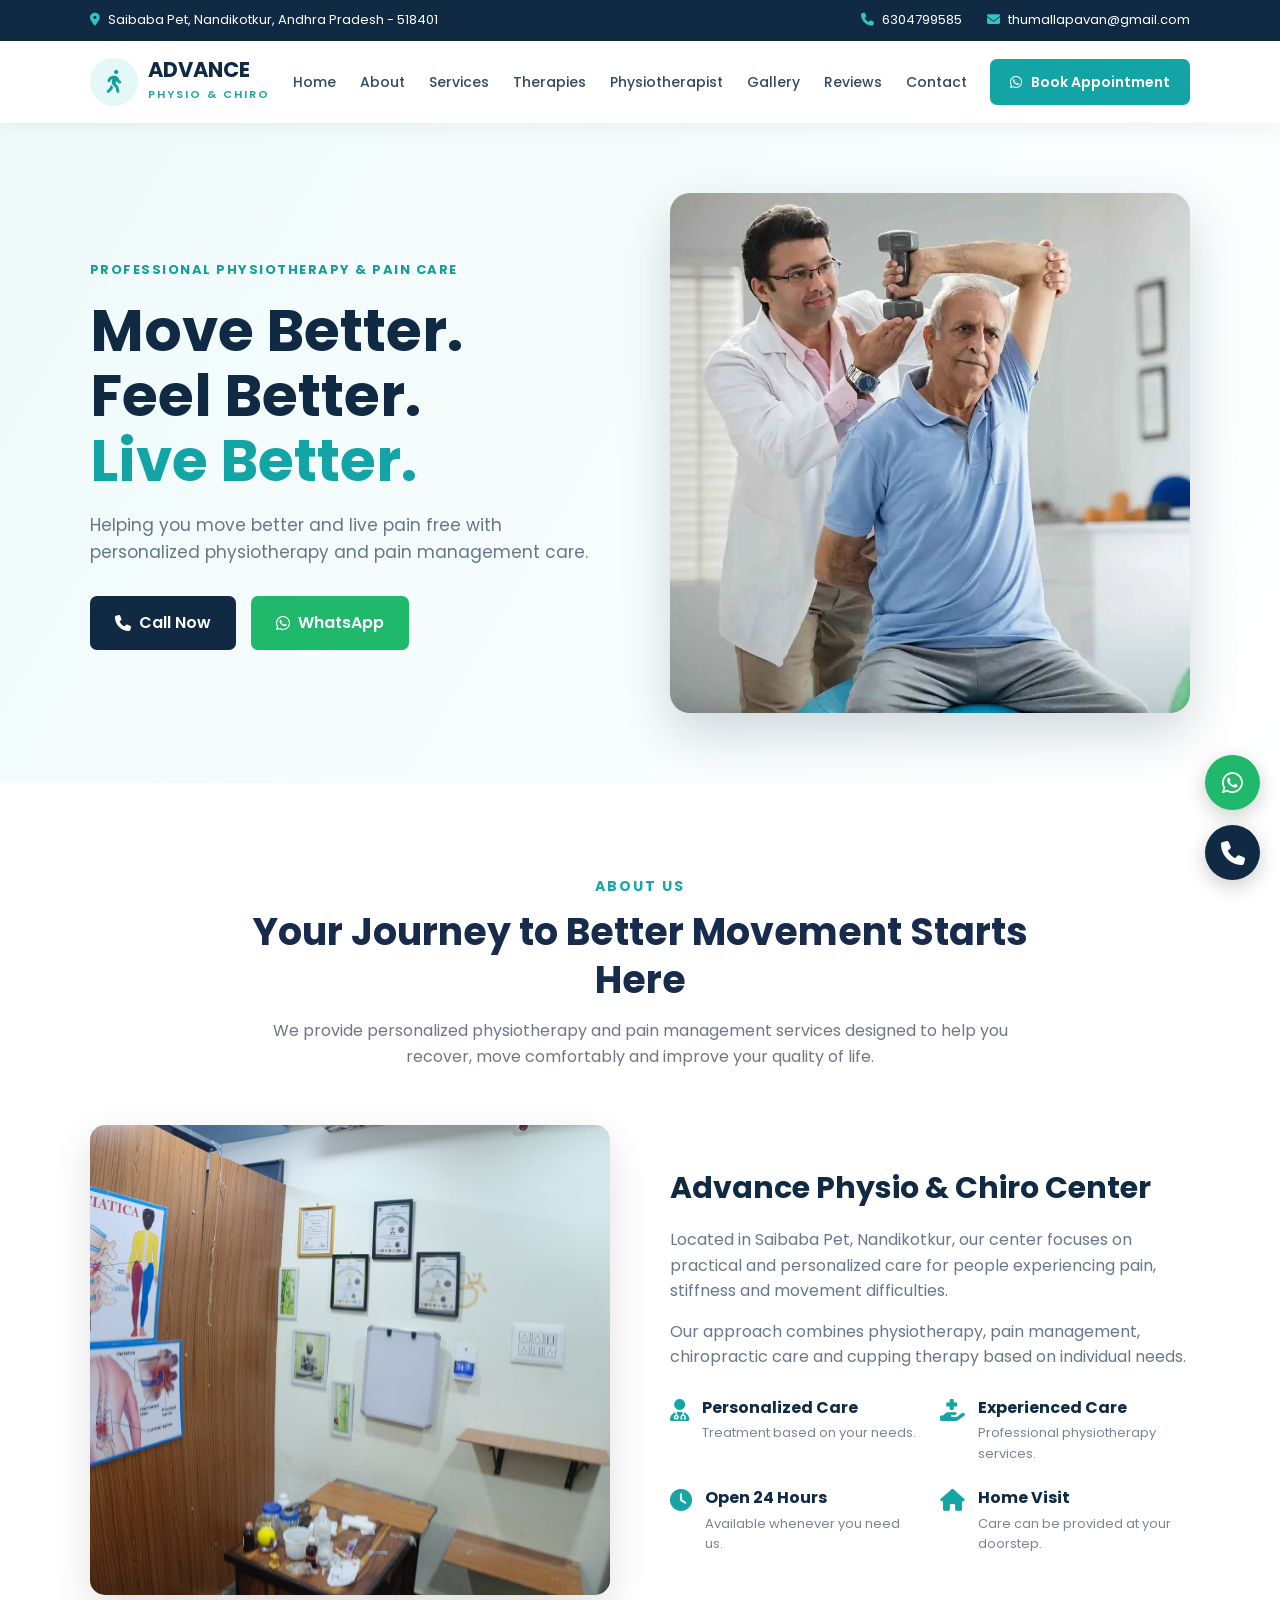
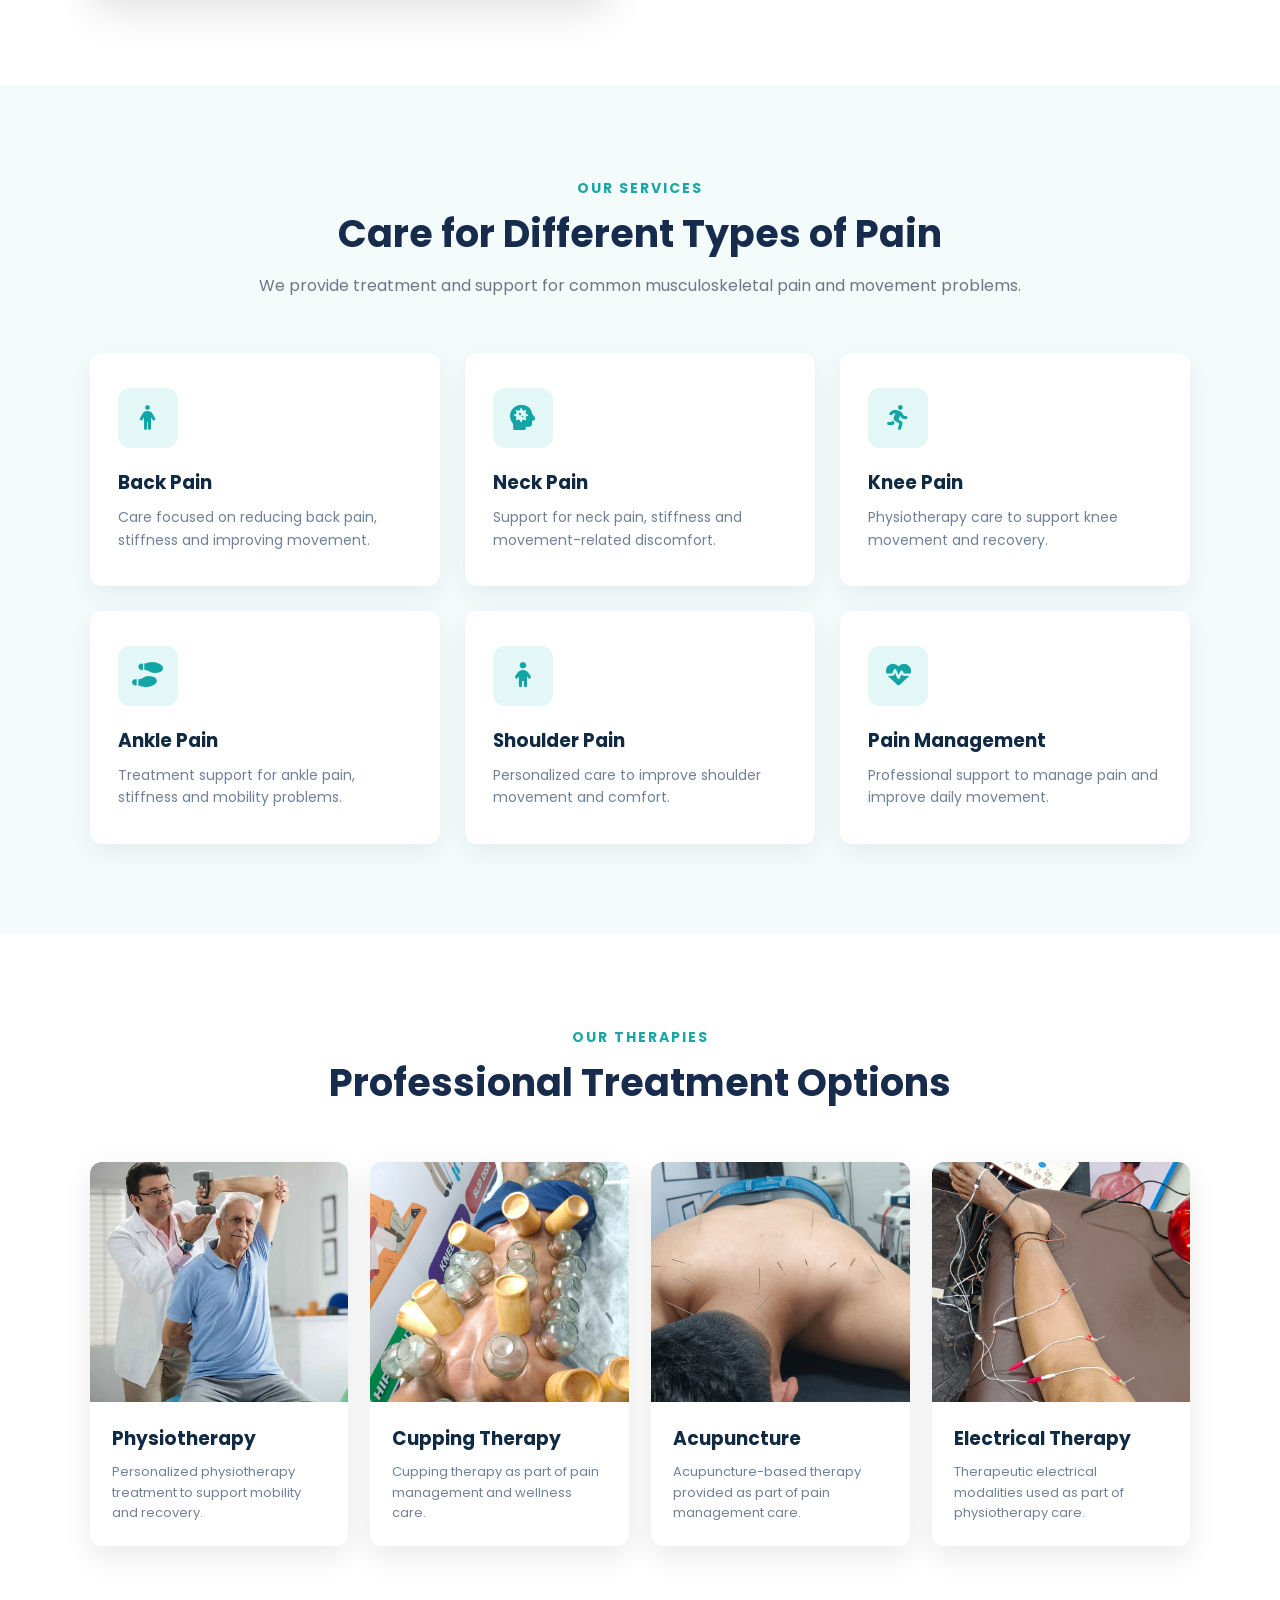
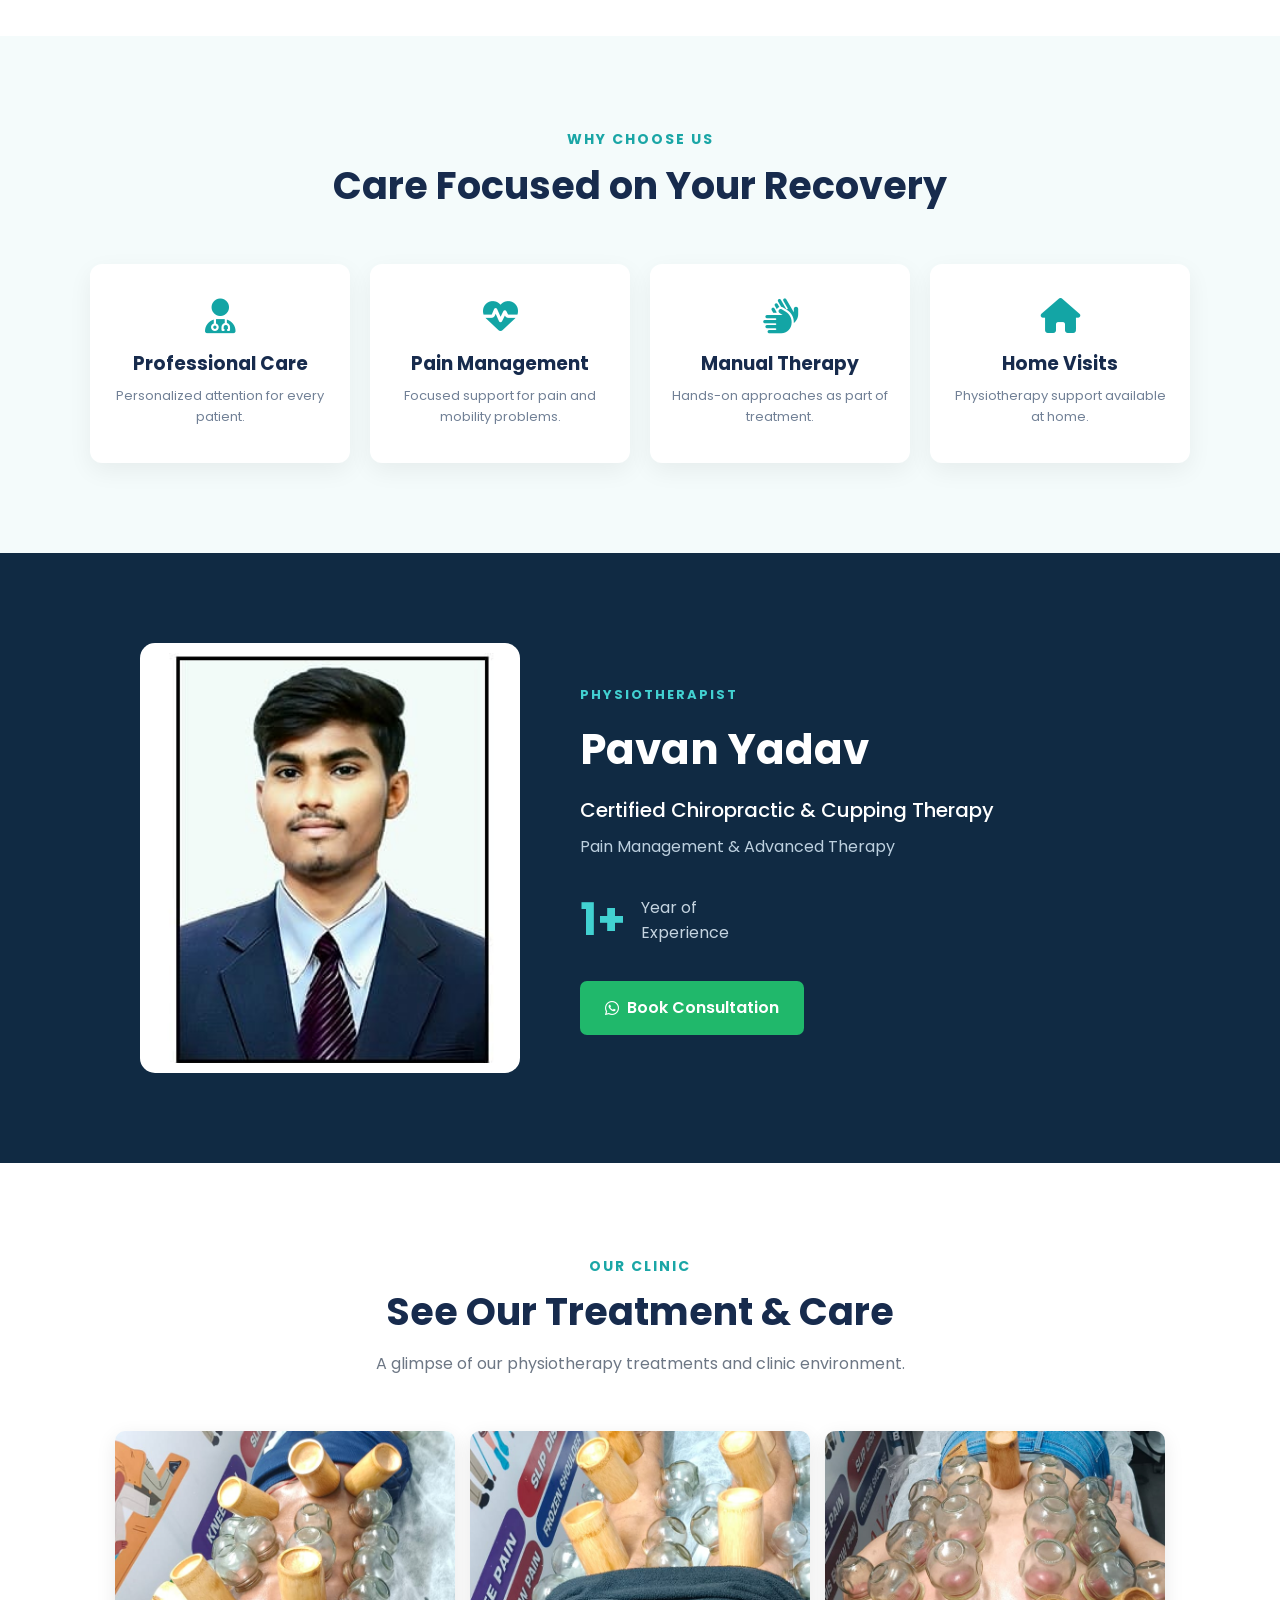
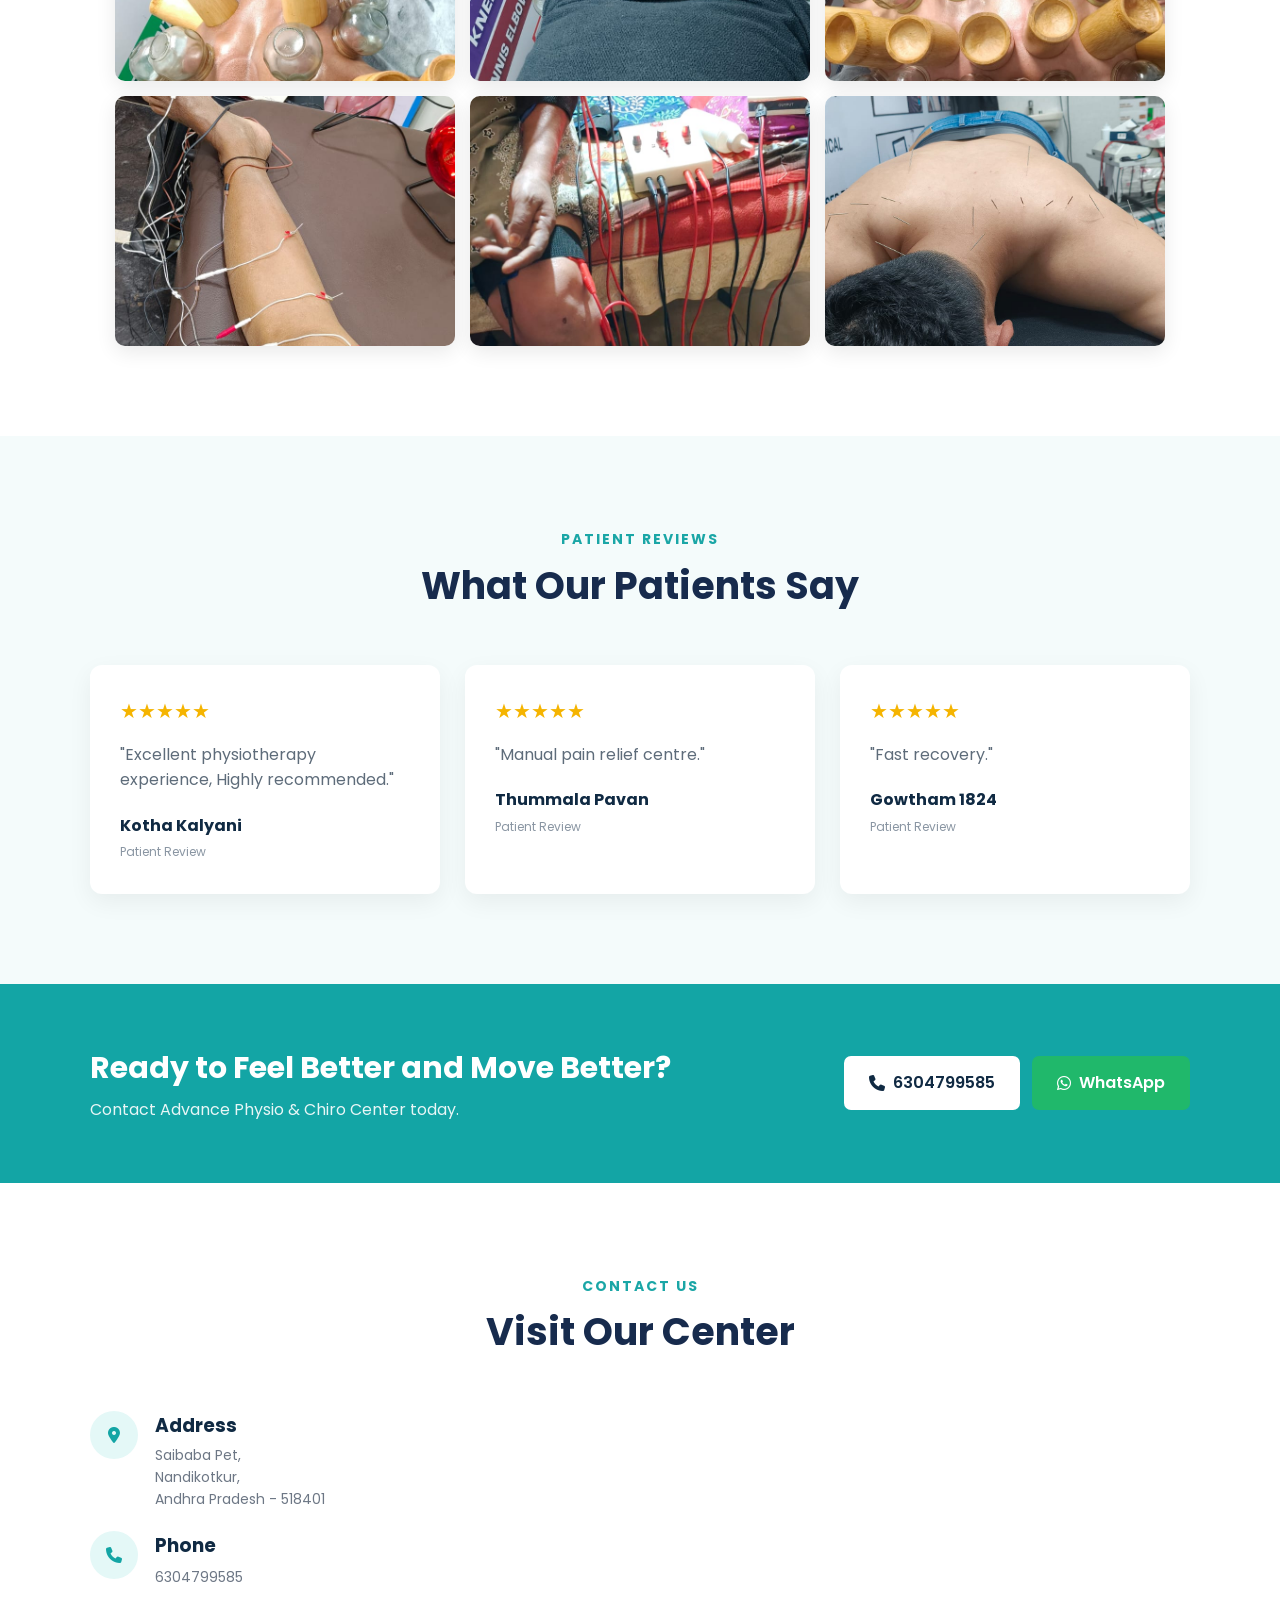
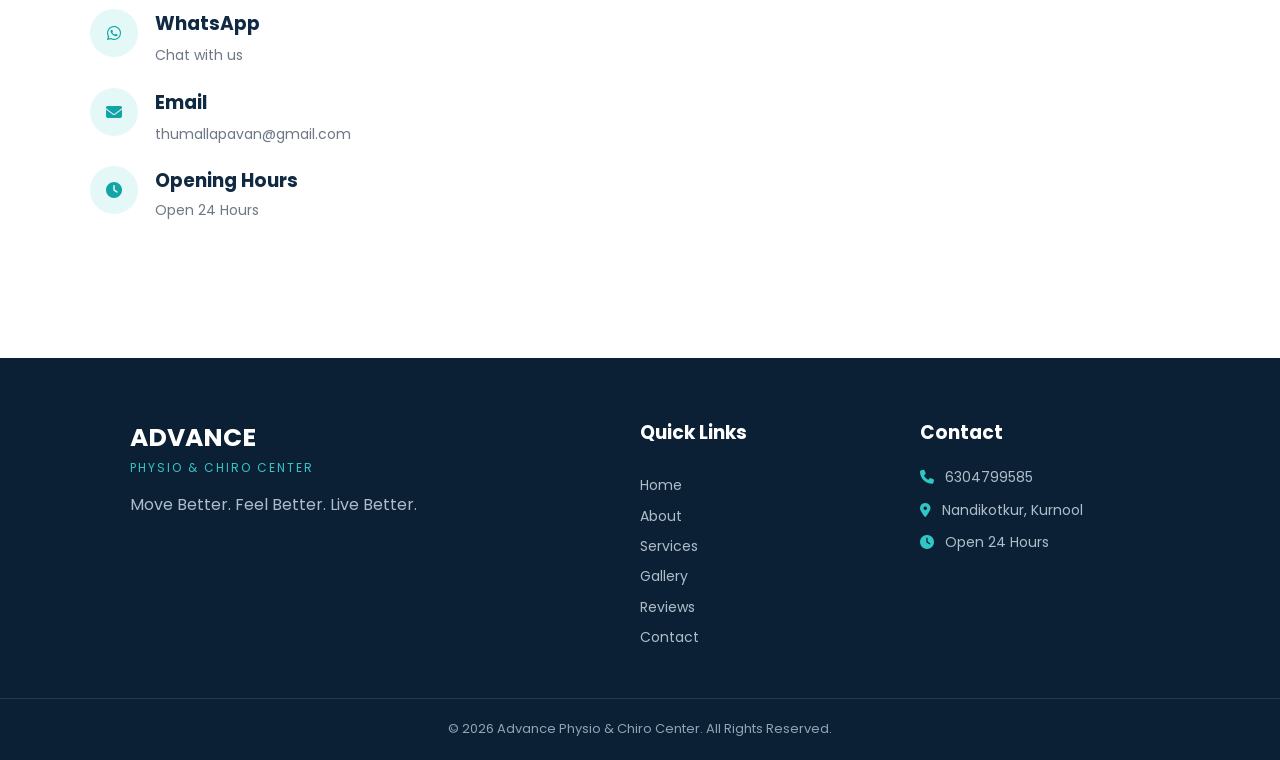
<file: index.html>
<!DOCTYPE html>
<html lang="en">

<head>
    <meta charset="UTF-8">
    <meta name="viewport" content="width=device-width, initial-scale=1.0">

    <title>Advance Physio & Chiro Center | Nandikotkur</title>

    <link rel="stylesheet" href="index.css">

    <link rel="preconnect" href="https://fonts.googleapis.com">
    <link rel="preconnect" href="https://fonts.gstatic.com" crossorigin>

    <link href="https://fonts.googleapis.com/css2?family=Poppins:wght@300;400;500;600;700&display=swap"
        rel="stylesheet">

    <link rel="stylesheet"
        href="https://cdnjs.cloudflare.com/ajax/libs/font-awesome/6.5.2/css/all.min.css">
</head>

<body>

    <!-- HEADER -->
    <header class="header">

        <div class="top-bar">

            <div class="top-container">

                <div>
                    <i class="fa-solid fa-location-dot"></i>
                    Saibaba Pet, Nandikotkur, Andhra Pradesh - 518401
                </div>

                <div class="top-contact">

                    <span>
                        <i class="fa-solid fa-phone"></i>
                        6304799585
                    </span>

                    <span>
                        <i class="fa-solid fa-envelope"></i>
                        thumallapavan@gmail.com
                    </span>

                </div>

            </div>

        </div>

        <nav class="navbar">

            <div class="logo">

                <div class="logo-icon">
                    <i class="fa-solid fa-person-walking"></i>
                </div>

                <div>
                    <h2>ADVANCE</h2>
                    <span>PHYSIO & CHIRO</span>
                </div>

            </div>

            <div class="nav-links" id="navLinks">

                <a href="#home">Home</a>
                <a href="#about">About</a>
                <a href="#services">Services</a>
                <a href="#therapies">Therapies</a>
                <a href="#doctor">Physiotherapist</a>
                <a href="#gallery">Gallery</a>
                <a href="#reviews">Reviews</a>
                <a href="#contact">Contact</a>

            </div>

            <a href="https://wa.me/916304799585"
                class="nav-button"
                target="_blank">

                <i class="fa-brands fa-whatsapp"></i>
                Book Appointment

            </a>

            <button class="menu-btn" id="menuBtn">
                <i class="fa-solid fa-bars"></i>
            </button>

        </nav>

    </header>


    <!-- HERO -->
    <section class="hero" id="home">

        <div class="hero-content">

            <span class="hero-small">
                PROFESSIONAL PHYSIOTHERAPY & PAIN CARE
            </span>

            <h1>
                Move Better.<br>
                Feel Better.<br>
                <span>Live Better.</span>
            </h1>

            <p>
                Helping you move better and live pain free with
                personalized physiotherapy and pain management care.
            </p>

            <div class="hero-buttons">

                <a href="tel:6304799585" class="btn primary-btn">
                    <i class="fa-solid fa-phone"></i>
                    Call Now
                </a>

                <a href="https://wa.me/916304799585"
                    target="_blank"
                    class="btn whatsapp-btn">

                    <i class="fa-brands fa-whatsapp"></i>
                    WhatsApp

                </a>

            </div>

        </div>

        <div class="hero-image">

            <img src="1.webp"
                alt="Advance Physio and Chiro Center">

        </div>

    </section>


    <!-- ABOUT -->
    <section class="about section" id="about">

        <div class="section-title">

            <span>ABOUT US</span>

            <h2>Your Journey to Better Movement Starts Here</h2>

            <p>
                We provide personalized physiotherapy and pain management
                services designed to help you recover, move comfortably
                and improve your quality of life.
            </p>

        </div>

        <div class="about-container">

            <div class="about-image">

                <img src="clinic.jpeg"
                    alt="Physiotherapy clinic">

            </div>

            <div class="about-content">

                <h3>Advance Physio & Chiro Center</h3>

                <p>
                    Located in Saibaba Pet, Nandikotkur, our center focuses
                    on practical and personalized care for people experiencing
                    pain, stiffness and movement difficulties.
                </p>

                <p>
                    Our approach combines physiotherapy, pain management,
                    chiropractic care and cupping therapy based on individual
                    needs.
                </p>

                <div class="features">

                    <div class="feature">

                        <i class="fa-solid fa-user-doctor"></i>

                        <div>
                            <h4>Personalized Care</h4>
                            <p>Treatment based on your needs.</p>
                        </div>

                    </div>

                    <div class="feature">

                        <i class="fa-solid fa-hand-holding-medical"></i>

                        <div>
                            <h4>Experienced Care</h4>
                            <p>Professional physiotherapy services.</p>
                        </div>

                    </div>

                    <div class="feature">

                        <i class="fa-solid fa-clock"></i>

                        <div>
                            <h4>Open 24 Hours</h4>
                            <p>Available whenever you need us.</p>
                        </div>

                    </div>

                    <div class="feature">

                        <i class="fa-solid fa-house"></i>

                        <div>
                            <h4>Home Visit</h4>
                            <p>Care can be provided at your doorstep.</p>
                        </div>

                    </div>

                </div>

            </div>

        </div>

    </section>


    <!-- SERVICES -->
    <section class="services section" id="services">

        <div class="section-title">

            <span>OUR SERVICES</span>

            <h2>Care for Different Types of Pain</h2>

            <p>
                We provide treatment and support for common
                musculoskeletal pain and movement problems.
            </p>

        </div>

        <div class="service-grid">

            <div class="service-card">

                <div class="service-icon">
                    <i class="fa-solid fa-person"></i>
                </div>

                <h3>Back Pain</h3>

                <p>
                    Care focused on reducing back pain,
                    stiffness and improving movement.
                </p>

            </div>

            <div class="service-card">

                <div class="service-icon">
                    <i class="fa-solid fa-head-side-virus"></i>
                </div>

                <h3>Neck Pain</h3>

                <p>
                    Support for neck pain, stiffness
                    and movement-related discomfort.
                </p>

            </div>

            <div class="service-card">

                <div class="service-icon">
                    <i class="fa-solid fa-person-running"></i>
                </div>

                <h3>Knee Pain</h3>

                <p>
                    Physiotherapy care to support
                    knee movement and recovery.
                </p>

            </div>

            <div class="service-card">

                <div class="service-icon">
                    <i class="fa-solid fa-shoe-prints"></i>
                </div>

                <h3>Ankle Pain</h3>

                <p>
                    Treatment support for ankle pain,
                    stiffness and mobility problems.
                </p>

            </div>

            <div class="service-card">

                <div class="service-icon">
                    <i class="fa-solid fa-child"></i>
                </div>

                <h3>Shoulder Pain</h3>

                <p>
                    Personalized care to improve
                    shoulder movement and comfort.
                </p>

            </div>

            <div class="service-card">

                <div class="service-icon">
                    <i class="fa-solid fa-heart-pulse"></i>
                </div>

                <h3>Pain Management</h3>

                <p>
                    Professional support to manage
                    pain and improve daily movement.
                </p>

            </div>

        </div>

    </section>


    <!-- THERAPIES -->
    <section class="therapies section" id="therapies">

        <div class="section-title">

            <span>OUR THERAPIES</span>

            <h2>Professional Treatment Options</h2>

        </div>

        <div class="therapy-container">

            <div class="therapy-card">

                <img src="1.webp"
                    alt="Physiotherapy treatment">

                <div class="therapy-content">

                    <h3>Physiotherapy</h3>

                    <p>
                        Personalized physiotherapy treatment
                        to support mobility and recovery.
                    </p>

                </div>

            </div>

            <div class="therapy-card">

                <img src="cupping1.jpeg"
                    alt="Cupping therapy">

                <div class="therapy-content">

                    <h3>Cupping Therapy</h3>

                    <p>
                        Cupping therapy as part of pain
                        management and wellness care.
                    </p>

                </div>

            </div>

            <div class="therapy-card">

                <img src="needles.jpeg"
                    alt="Acupuncture therapy">

                <div class="therapy-content">

                    <h3>Acupuncture</h3>

                    <p>
                        Acupuncture-based therapy provided
                        as part of pain management care.
                    </p>

                </div>

            </div>

            <div class="therapy-card">

                <img src="current.jpeg"
                    alt="Electrical therapy">

                <div class="therapy-content">

                    <h3>Electrical Therapy</h3>

                    <p>
                        Therapeutic electrical modalities
                        used as part of physiotherapy care.
                    </p>

                </div>

            </div>

        </div>

    </section>


    <!-- WHY CHOOSE US -->
    <section class="why section">

        <div class="section-title">

            <span>WHY CHOOSE US</span>

            <h2>Care Focused on Your Recovery</h2>

        </div>

        <div class="why-grid">

            <div class="why-card">

                <i class="fa-solid fa-user-doctor"></i>

                <h3>Professional Care</h3>

                <p>
                    Personalized attention for every patient.
                </p>

            </div>

            <div class="why-card">

                <i class="fa-solid fa-heart-pulse"></i>

                <h3>Pain Management</h3>

                <p>
                    Focused support for pain and mobility problems.
                </p>

            </div>

            <div class="why-card">

                <i class="fa-solid fa-hands"></i>

                <h3>Manual Therapy</h3>

                <p>
                    Hands-on approaches as part of treatment.
                </p>

            </div>

            <div class="why-card">

                <i class="fa-solid fa-house"></i>

                <h3>Home Visits</h3>

                <p>
                    Physiotherapy support available at home.
                </p>

            </div>

        </div>

    </section>


    <!-- DOCTOR -->
    <section class="doctor section" id="doctor">

        <div class="doctor-container">

            <div class="doctor-image">

                <img src="Doctor.jpeg"
                    alt="Pavan Yadav - Physiotherapist">

            </div>

            <div class="doctor-info">

                <span>PHYSIOTHERAPIST</span>

                <h2>Pavan Yadav</h2>

                <h3>Certified Chiropractic & Cupping Therapy</h3>

                <p>Pain Management & Advanced Therapy</p>

                <div class="experience">

                    <strong>1+</strong>

                    <span>
                        Year of<br>
                        Experience
                    </span>

                </div>

                <a href="https://wa.me/916304799585"
                    target="_blank"
                    class="btn whatsapp-btn">

                    <i class="fa-brands fa-whatsapp"></i>
                    Book Consultation

                </a>

            </div>

        </div>

    </section>


    <!-- GALLERY -->
    <section class="gallery section" id="gallery">

        <div class="section-title">

            <span>OUR CLINIC</span>

            <h2>See Our Treatment & Care</h2>

            <p>
                A glimpse of our physiotherapy treatments and clinic environment.
            </p>

        </div>

        <div class="gallery-grid">

           

            <!-- SECOND IMAGE REMOVED -->

            <div class="gallery-item">

                <img src="cupping1.jpeg"
                    alt="Cupping therapy">

            </div>

            <div class="gallery-item">

                <img src="cupping2.jpeg"
                    alt="Cupping treatment">

            </div>

            <div class="gallery-item">

                <img src="cupping3.jpeg"
                    alt="Cupping therapy treatment">

            </div>

            <div class="gallery-item">

                <img src="current.jpeg"
                    alt="Electrical therapy">

            </div>

            <div class="gallery-item">

                <img src="current2.jpeg"
                    alt="Electrical physiotherapy treatment">

            </div>

            <div class="gallery-item">

                <img src="needles.jpeg"
                    alt="Acupuncture therapy">

            </div>

            <!-- LAST DOCTOR IMAGE REMOVED -->

        </div>

    </section>


    <!-- REVIEWS -->
    <section class="reviews section" id="reviews">

        <div class="section-title">

            <span>PATIENT REVIEWS</span>

            <h2>What Our Patients Say</h2>

        </div>

        <div class="review-grid">

            <div class="review-card">

                <div class="stars">
                    ★★★★★
                </div>

                <p>
                    "Excellent physiotherapy experience,
                    Highly recommended."
                </p>

                <h4>Kotha Kalyani</h4>

                <span>Patient Review</span>

            </div>

            <div class="review-card">

                <div class="stars">
                    ★★★★★
                </div>

                <p>
                    "Manual pain relief centre."
                </p>

                <h4>Thummala Pavan</h4>

                <span>Patient Review</span>

            </div>

            <div class="review-card">

                <div class="stars">
                    ★★★★★
                </div>

                <p>
                    "Fast recovery."
                </p>

                <h4>Gowtham 1824</h4>

                <span>Patient Review</span>

            </div>

        </div>

    </section>


    <!-- CTA -->
    <section class="cta">

        <div>

            <h2>Ready to Feel Better and Move Better?</h2>

            <p>
                Contact Advance Physio & Chiro Center today.
            </p>

        </div>

        <div class="cta-buttons">

            <a href="tel:6304799585"
                class="btn primary-btn">

                <i class="fa-solid fa-phone"></i>
                6304799585

            </a>

            <a href="https://wa.me/916304799585"
                target="_blank"
                class="btn whatsapp-btn">

                <i class="fa-brands fa-whatsapp"></i>
                WhatsApp

            </a>

        </div>

    </section>


    <!-- CONTACT -->
    <section class="contact section" id="contact">

        <div class="section-title">

            <span>CONTACT US</span>

            <h2>Visit Our Center</h2>

        </div>

        <div class="contact-container">

            <div class="contact-info">

                <div class="contact-box">

                    <i class="fa-solid fa-location-dot"></i>

                    <div>

                        <h3>Address</h3>

                        <p>
                            Saibaba Pet,<br>
                            Nandikotkur,<br>
                            Andhra Pradesh - 518401
                        </p>

                    </div>

                </div>

                <div class="contact-box">

                    <i class="fa-solid fa-phone"></i>

                    <div>

                        <h3>Phone</h3>

                        <a href="tel:6304799585">
                            6304799585
                        </a>

                    </div>

                </div>

                <div class="contact-box">

                    <i class="fa-brands fa-whatsapp"></i>

                    <div>

                        <h3>WhatsApp</h3>

                        <a href="https://wa.me/916304799585"
                            target="_blank">

                            Chat with us

                        </a>

                    </div>

                </div>

                <div class="contact-box">

                    <i class="fa-solid fa-envelope"></i>

                    <div>

                        <h3>Email</h3>

                        <a href="mailto:thumallapavan@gmail.com">
                            thumallapavan@gmail.com
                        </a>

                    </div>

                </div>

                <div class="contact-box">

                    <i class="fa-solid fa-clock"></i>

                    <div>

                        <h3>Opening Hours</h3>

                        <p>Open 24 Hours</p>

                    </div>

                </div>

            </div>

            <div class="map-container">

                <iframe
                    src="https://www.google.com/maps?q=Saibaba%20Pet%2C%20Nandikotkur%2C%20Andhra%20Pradesh%20518401&output=embed"
                    loading="lazy">
                </iframe>

            </div>

        </div>

    </section>


    <!-- FOOTER -->
    <footer>

        <div class="footer-content">

            <div class="footer-logo">

                <h2>ADVANCE</h2>

                <p>PHYSIO & CHIRO CENTER</p>

                <span>
                    Move Better. Feel Better. Live Better.
                </span>

            </div>

            <div class="footer-links">

                <h3>Quick Links</h3>

                <a href="#home">Home</a>
                <a href="#about">About</a>
                <a href="#services">Services</a>
                <a href="#gallery">Gallery</a>
                <a href="#reviews">Reviews</a>
                <a href="#contact">Contact</a>

            </div>

            <div class="footer-contact">

                <h3>Contact</h3>

                <p>
                    <i class="fa-solid fa-phone"></i>
                    6304799585
                </p>

                <p>
                    <i class="fa-solid fa-location-dot"></i>
                    Nandikotkur, Kurnool
                </p>

                <p>
                    <i class="fa-solid fa-clock"></i>
                    Open 24 Hours
                </p>

            </div>

        </div>

        <div class="copyright">
            © 2026 Advance Physio & Chiro Center.
            All Rights Reserved.
        </div>

    </footer>


    <!-- FLOATING BUTTONS -->

    <a href="https://wa.me/916304799585"
        target="_blank"
        class="floating-whatsapp">

        <i class="fa-brands fa-whatsapp"></i>

    </a>

    <a href="tel:6304799585"
        class="floating-call">

        <i class="fa-solid fa-phone"></i>

    </a>


    <script src="index.js"></script>

</body>

</html>
</file>
<file: index.css>
* {
    margin: 0;
    padding: 0;
    box-sizing: border-box;
}

html {
    scroll-behavior: smooth;
}

body {
    font-family: "Poppins", sans-serif;
    color: #172b4d;
    background: #ffffff;
    line-height: 1.6;
}

img {
    width: 100%;
    display: block;
}

a {
    text-decoration: none;
    color: inherit;
}

button {
    font-family: inherit;
}


/* ================= COMMON ================= */

.section {
    padding: 90px 7%;
}

.section-title {
    text-align: center;
    max-width: 800px;
    margin: 0 auto 55px;
}

.section-title span {
    color: #1aa6a6;
    font-size: 14px;
    font-weight: 700;
    letter-spacing: 2px;
}

.section-title h2 {
    font-size: 38px;
    line-height: 1.25;
    margin: 10px 0 15px;
    color: #172b4d;
}

.section-title p {
    color: #6d7785;
}


/* ================= TOP BAR ================= */

.top-bar {
    background: #102a43;
    color: white;
    padding: 10px 7%;
    font-size: 13px;
}

.top-container {
    display: flex;
    justify-content: space-between;
    align-items: center;
    gap: 20px;
}

.top-container i {
    color: #31c3c3;
    margin-right: 5px;
}

.top-contact {
    display: flex;
    gap: 25px;
}


/* ================= NAVBAR ================= */

.navbar {
    height: 82px;
    padding: 0 7%;
    display: flex;
    align-items: center;
    justify-content: space-between;
    background: white;
    box-shadow: 0 3px 20px rgba(0, 0, 0, 0.06);
    position: sticky;
    top: 0;
    z-index: 1000;
}

.logo {
    display: flex;
    align-items: center;
    gap: 10px;
}

.logo-icon {
    width: 48px;
    height: 48px;
    background: #e3f8f7;
    color: #159d9d;
    border-radius: 50%;
    display: flex;
    align-items: center;
    justify-content: center;
    font-size: 23px;
}

.logo h2 {
    color: #102a43;
    font-size: 21px;
    line-height: 1;
}

.logo span {
    color: #1aa6a6;
    font-size: 11px;
    font-weight: 600;
    letter-spacing: 2px;
}

.nav-links {
    display: flex;
    align-items: center;
    gap: 24px;
}

.nav-links a {
    font-size: 14px;
    font-weight: 500;
    color: #34495e;
    transition: 0.3s;
}

.nav-links a:hover {
    color: #13a5a5;
}

.nav-button {
    background: #13a5a5;
    color: white;
    padding: 12px 20px;
    border-radius: 7px;
    font-size: 14px;
    font-weight: 600;
    transition: 0.3s;
}

.nav-button:hover {
    background: #0d8888;
}

.nav-button i {
    margin-right: 6px;
}

.menu-btn {
    display: none;
    background: none;
    border: none;
    font-size: 25px;
    color: #102a43;
    cursor: pointer;
}


/* ================= HERO ================= */

.hero {
    min-height: 650px;
    padding: 70px 7%;
    display: grid;
    grid-template-columns: 1fr 1fr;
    align-items: center;
    gap: 60px;
    background: linear-gradient(120deg, #effafa, #ffffff);
}

.hero-small {
    color: #159d9d;
    font-size: 13px;
    font-weight: 700;
    letter-spacing: 1.5px;
}

.hero h1 {
    color: #102a43;
    font-size: 58px;
    line-height: 1.12;
    margin: 18px 0;
}

.hero h1 span {
    color: #13a5a5;
}

.hero-content p {
    color: #667788;
    max-width: 560px;
    margin-bottom: 30px;
    font-size: 17px;
}

.hero-buttons {
    display: flex;
    gap: 15px;
    flex-wrap: wrap;
}

.btn {
    display: inline-flex;
    align-items: center;
    justify-content: center;
    gap: 8px;
    padding: 14px 25px;
    border-radius: 7px;
    font-weight: 600;
    transition: 0.3s;
}

.primary-btn {
    background: #102a43;
    color: white;
}

.primary-btn:hover {
    background: #1c496f;
}

.whatsapp-btn {
    background: #20b86b;
    color: white;
}

.whatsapp-btn:hover {
    background: #159653;
}

.hero-image {
    height: 520px;
    border-radius: 20px;
    overflow: hidden;
    box-shadow: 0 20px 50px rgba(16, 42, 67, 0.18);
}

.hero-image img {
    height: 100%;
    object-fit: cover;
}


/* ================= ABOUT ================= */

.about {
    background: white;
}

.about-container {
    max-width: 1200px;
    margin: auto;
    display: grid;
    grid-template-columns: 1fr 1fr;
    gap: 60px;
    align-items: center;
}

.about-image {
    height: 470px;
    border-radius: 15px;
    overflow: hidden;
    box-shadow: 0 15px 40px rgba(0, 0, 0, 0.12);
}

.about-image img {
    height: 100%;
    object-fit: cover;
}

.about-content h3 {
    font-size: 30px;
    margin-bottom: 15px;
    color: #102a43;
}

.about-content > p {
    color: #687789;
    margin-bottom: 15px;
}

.features {
    margin-top: 25px;
    display: grid;
    grid-template-columns: 1fr 1fr;
    gap: 20px;
}

.feature {
    display: flex;
    gap: 13px;
    align-items: flex-start;
}

.feature > i {
    color: #16a5a5;
    font-size: 22px;
    margin-top: 4px;
}

.feature h4 {
    color: #102a43;
    margin-bottom: 3px;
}

.feature p {
    font-size: 13px;
    color: #788596;
}


/* ================= SERVICES ================= */

.services {
    background: #f4fbfb;
}

.service-grid {
    max-width: 1200px;
    margin: auto;
    display: grid;
    grid-template-columns: repeat(3, 1fr);
    gap: 25px;
}

.service-card {
    background: white;
    padding: 35px 28px;
    border-radius: 12px;
    box-shadow: 0 8px 25px rgba(16, 42, 67, 0.07);
    transition: 0.3s;
}

.service-card:hover {
    transform: translateY(-8px);
    box-shadow: 0 15px 35px rgba(16, 42, 67, 0.12);
}

.service-icon {
    width: 60px;
    height: 60px;
    background: #e2f7f6;
    color: #13a5a5;
    display: flex;
    align-items: center;
    justify-content: center;
    border-radius: 12px;
    font-size: 25px;
    margin-bottom: 20px;
}

.service-card h3 {
    color: #102a43;
    margin-bottom: 8px;
}

.service-card p {
    color: #718096;
    font-size: 14px;
}


/* ================= THERAPIES ================= */

.therapy-container {
    max-width: 1200px;
    margin: auto;
    display: grid;
    grid-template-columns: repeat(4, 1fr);
    gap: 22px;
}

.therapy-card {
    background: white;
    border-radius: 12px;
    overflow: hidden;
    box-shadow: 0 10px 30px rgba(0, 0, 0, 0.09);
    transition: 0.3s;
}

.therapy-card:hover {
    transform: translateY(-8px);
}

.therapy-card img {
    height: 240px;
    object-fit: cover;
}

.therapy-content {
    padding: 22px;
}

.therapy-content h3 {
    color: #102a43;
    margin-bottom: 8px;
}

.therapy-content p {
    font-size: 13px;
    color: #718096;
}


/* ================= WHY ================= */

.why {
    padding: 90px 7%;
    background: #f4fbfb;
}

.why-grid {
    max-width: 1100px;
    margin: auto;
    display: grid;
    grid-template-columns: repeat(4, 1fr);
    gap: 20px;
}

.why-card {
    background: white;
    text-align: center;
    padding: 35px 20px;
    border-radius: 12px;
    box-shadow: 0 8px 25px rgba(0, 0, 0, 0.06);
}

.why-card > i {
    font-size: 35px;
    color: #13a5a5;
    margin-bottom: 15px;
}

.why-card h3 {
    margin-bottom: 7px;
}

.why-card p {
    color: #718096;
    font-size: 13px;
}


/* ================= DOCTOR ================= */

.doctor {
    background: #102a43;
}

.doctor-container {
    max-width: 1000px;
    margin: auto;
    display: grid;
    grid-template-columns: 380px 1fr;
    gap: 60px;
    align-items: center;
}

.doctor-image {
    height: 430px;
    background: white;
    padding: 10px;
    border-radius: 15px;
    overflow: hidden;
}

.doctor-image img {
    width: 100%;
    height: 100%;
    object-fit: cover;
}

.doctor-info {
    color: white;
}

.doctor-info > span {
    color: #42d1d1;
    font-size: 13px;
    letter-spacing: 2px;
    font-weight: 700;
}

.doctor-info h2 {
    font-size: 42px;
    margin: 10px 0;
}

.doctor-info h3 {
    font-size: 20px;
    font-weight: 500;
    margin-bottom: 8px;
}

.doctor-info > p {
    color: #bdd0df;
}

.experience {
    display: flex;
    align-items: center;
    gap: 15px;
    margin: 25px 0;
}

.experience strong {
    font-size: 45px;
    color: #42d1d1;
}

.experience span {
    color: #c5d4e0;
}


/* ================= GALLERY ================= */

.gallery {
    background: white;
}

.gallery-grid {
    max-width: 1050px;
    margin: auto;
    display: grid;
    grid-template-columns: repeat(3, 1fr);
    gap: 15px;
}

.gallery-item {
    height: 250px;
    border-radius: 10px;
    overflow: hidden;
    cursor: pointer;
    box-shadow: 0 6px 20px rgba(0, 0, 0, 0.09);
}

.gallery-item img {
    width: 100%;
    height: 100%;
    object-fit: cover;
    transition: 0.4s;
}

.gallery-item:hover img {
    transform: scale(1.06);
}


/* ================= REVIEWS ================= */

.reviews {
    background: #f4fbfb;
}

.review-grid {
    max-width: 1100px;
    margin: auto;
    display: grid;
    grid-template-columns: repeat(3, 1fr);
    gap: 25px;
}

.review-card {
    background: white;
    padding: 30px;
    border-radius: 12px;
    box-shadow: 0 8px 25px rgba(0, 0, 0, 0.06);
}

.stars {
    color: #f5b400;
    font-size: 20px;
    margin-bottom: 15px;
}

.review-card p {
    color: #5e6c7a;
    margin-bottom: 20px;
}

.review-card h4 {
    color: #102a43;
}

.review-card span {
    color: #8a96a3;
    font-size: 12px;
}


/* ================= CTA ================= */

.cta {
    padding: 60px 7%;
    background: #13a5a5;
    color: white;
    display: flex;
    align-items: center;
    justify-content: space-between;
    gap: 30px;
}

.cta h2 {
    font-size: 30px;
}

.cta p {
    margin-top: 5px;
    opacity: 0.9;
}

.cta-buttons {
    display: flex;
    gap: 12px;
}

.cta .primary-btn {
    background: white;
    color: #102a43;
}


/* ================= CONTACT ================= */

.contact {
    background: white;
}

.contact-container {
    max-width: 1200px;
    margin: auto;
    display: grid;
    grid-template-columns: 0.9fr 1.1fr;
    gap: 40px;
}

.contact-info {
    display: flex;
    flex-direction: column;
    gap: 20px;
}

.contact-box {
    display: flex;
    gap: 17px;
    align-items: flex-start;
}

.contact-box > i {
    width: 48px;
    height: 48px;
    min-width: 48px;
    background: #e4f8f7;
    color: #13a5a5;
    display: flex;
    justify-content: center;
    align-items: center;
    border-radius: 50%;
}

.contact-box h3 {
    color: #102a43;
    margin-bottom: 3px;
}

.contact-box p,
.contact-box a {
    color: #6d7785;
    font-size: 14px;
}

.contact-box a:hover {
    color: #13a5a5;
}

.map-container {
    min-height: 450px;
    border-radius: 12px;
    overflow: hidden;
}

.map-container iframe {
    width: 100%;
    height: 100%;
    min-height: 450px;
    border: 0;
}


/* ================= FOOTER ================= */

footer {
    background: #0b2035;
    color: white;
    padding-top: 60px;
}

.footer-content {
    max-width: 1200px;
    margin: auto;
    padding: 0 7% 50px;
    display: grid;
    grid-template-columns: 2fr 1fr 1fr;
    gap: 50px;
}

.footer-logo h2 {
    font-size: 25px;
}

.footer-logo p {
    color: #35c5c5;
    font-size: 12px;
    letter-spacing: 2px;
}

.footer-logo span {
    display: block;
    color: #aebdca;
    margin-top: 15px;
}

.footer-content h3 {
    margin-bottom: 18px;
}

.footer-links {
    display: flex;
    flex-direction: column;
    gap: 8px;
}

.footer-links a {
    color: #afbdca;
    font-size: 14px;
}

.footer-links a:hover {
    color: white;
}

.footer-contact p {
    color: #afbdca;
    margin-bottom: 10px;
    font-size: 14px;
}

.footer-contact i {
    color: #32c5c5;
    margin-right: 7px;
}

.copyright {
    border-top: 1px solid rgba(255,255,255, 0.1);
    padding: 20px 7%;
    text-align: center;
    color: #93a3b2;
    font-size: 13px;
}


/* ================= FLOATING BUTTONS ================= */

.floating-whatsapp,
.floating-call {
    position: fixed;
    right: 20px;
    width: 55px;
    height: 55px;
    border-radius: 50%;
    display: flex;
    justify-content: center;
    align-items: center;
    color: white;
    font-size: 24px;
    z-index: 999;
    box-shadow: 0 6px 20px rgba(0, 0, 0, 0.2);
}

.floating-whatsapp {
    bottom: 90px;
    background: #20b86b;
}

.floating-call {
    bottom: 20px;
    background: #102a43;
}


/* ================= ANIMATION ================= */

.animate-card {
    opacity: 0;
    transform: translateY(30px);
    transition: 0.7s ease;
}

.animate-card.show {
    opacity: 1;
    transform: translateY(0);
}


/* ================= RESPONSIVE ================= */

@media (max-width: 1100px) {

    .nav-links {
        gap: 14px;
    }

    .nav-button {
        display: none;
    }

    .hero h1 {
        font-size: 48px;
    }

    .therapy-container {
        grid-template-columns: repeat(2, 1fr);
    }

    .why-grid {
        grid-template-columns: repeat(2, 1fr);
    }
}


@media (max-width: 850px) {

    .top-container {
        flex-direction: column;
        align-items: flex-start;
    }

    .top-contact {
        flex-wrap: wrap;
    }

    .navbar {
        position: relative;
    }

    .menu-btn {
        display: block;
    }

    .nav-links {
        display: none;
        position: absolute;
        top: 82px;
        left: 0;
        width: 100%;
        background: white;
        flex-direction: column;
        padding: 25px;
        box-shadow: 0 10px 20px rgba(0, 0, 0, 0.08);
    }

    .nav-links.active {
        display: flex;
    }

    .hero {
        grid-template-columns: 1fr;
    }

    .hero-image {
        height: 400px;
    }

    .about-container {
        grid-template-columns: 1fr;
    }

    .service-grid {
        grid-template-columns: repeat(2, 1fr);
    }

    .doctor-container {
        grid-template-columns: 1fr;
    }

    .doctor-image {
        max-width: 400px;
        margin: auto;
    }

    .gallery-grid {
        grid-template-columns: repeat(2, 1fr);
    }

    .review-grid {
        grid-template-columns: 1fr;
    }

    .contact-container {
        grid-template-columns: 1fr;
    }

    .cta {
        flex-direction: column;
        align-items: flex-start;
    }

    .footer-content {
        grid-template-columns: 1fr 1fr;
    }
}


@media (max-width: 600px) {

    .section {
        padding: 65px 5%;
    }

    .top-bar {
        padding: 10px 5%;
    }

    .navbar {
        padding: 0 5%;
    }

    .hero {
        padding: 50px 5%;
    }

    .hero h1 {
        font-size: 40px;
    }

    .hero-image {
        height: 330px;
    }

    .section-title h2 {
        font-size: 30px;
    }

    .service-grid {
        grid-template-columns: 1fr;
    }

    .therapy-container {
        grid-template-columns: 1fr;
    }

    .why-grid {
        grid-template-columns: 1fr;
    }

    .features {
        grid-template-columns: 1fr;
    }

    .gallery-grid {
        grid-template-columns: 1fr;
    }

    .gallery-item {
        height: 240px;
    }

    .doctor-info h2 {
        font-size: 34px;
    }

    .cta {
        padding: 50px 5%;
    }

    .cta-buttons {
        flex-direction: column;
        width: 100%;
    }

    .cta-buttons .btn {
        width: 100%;
    }

    .footer-content {
        grid-template-columns: 1fr;
        padding-left: 5%;
        padding-right: 5%;
    }
}
</file>
